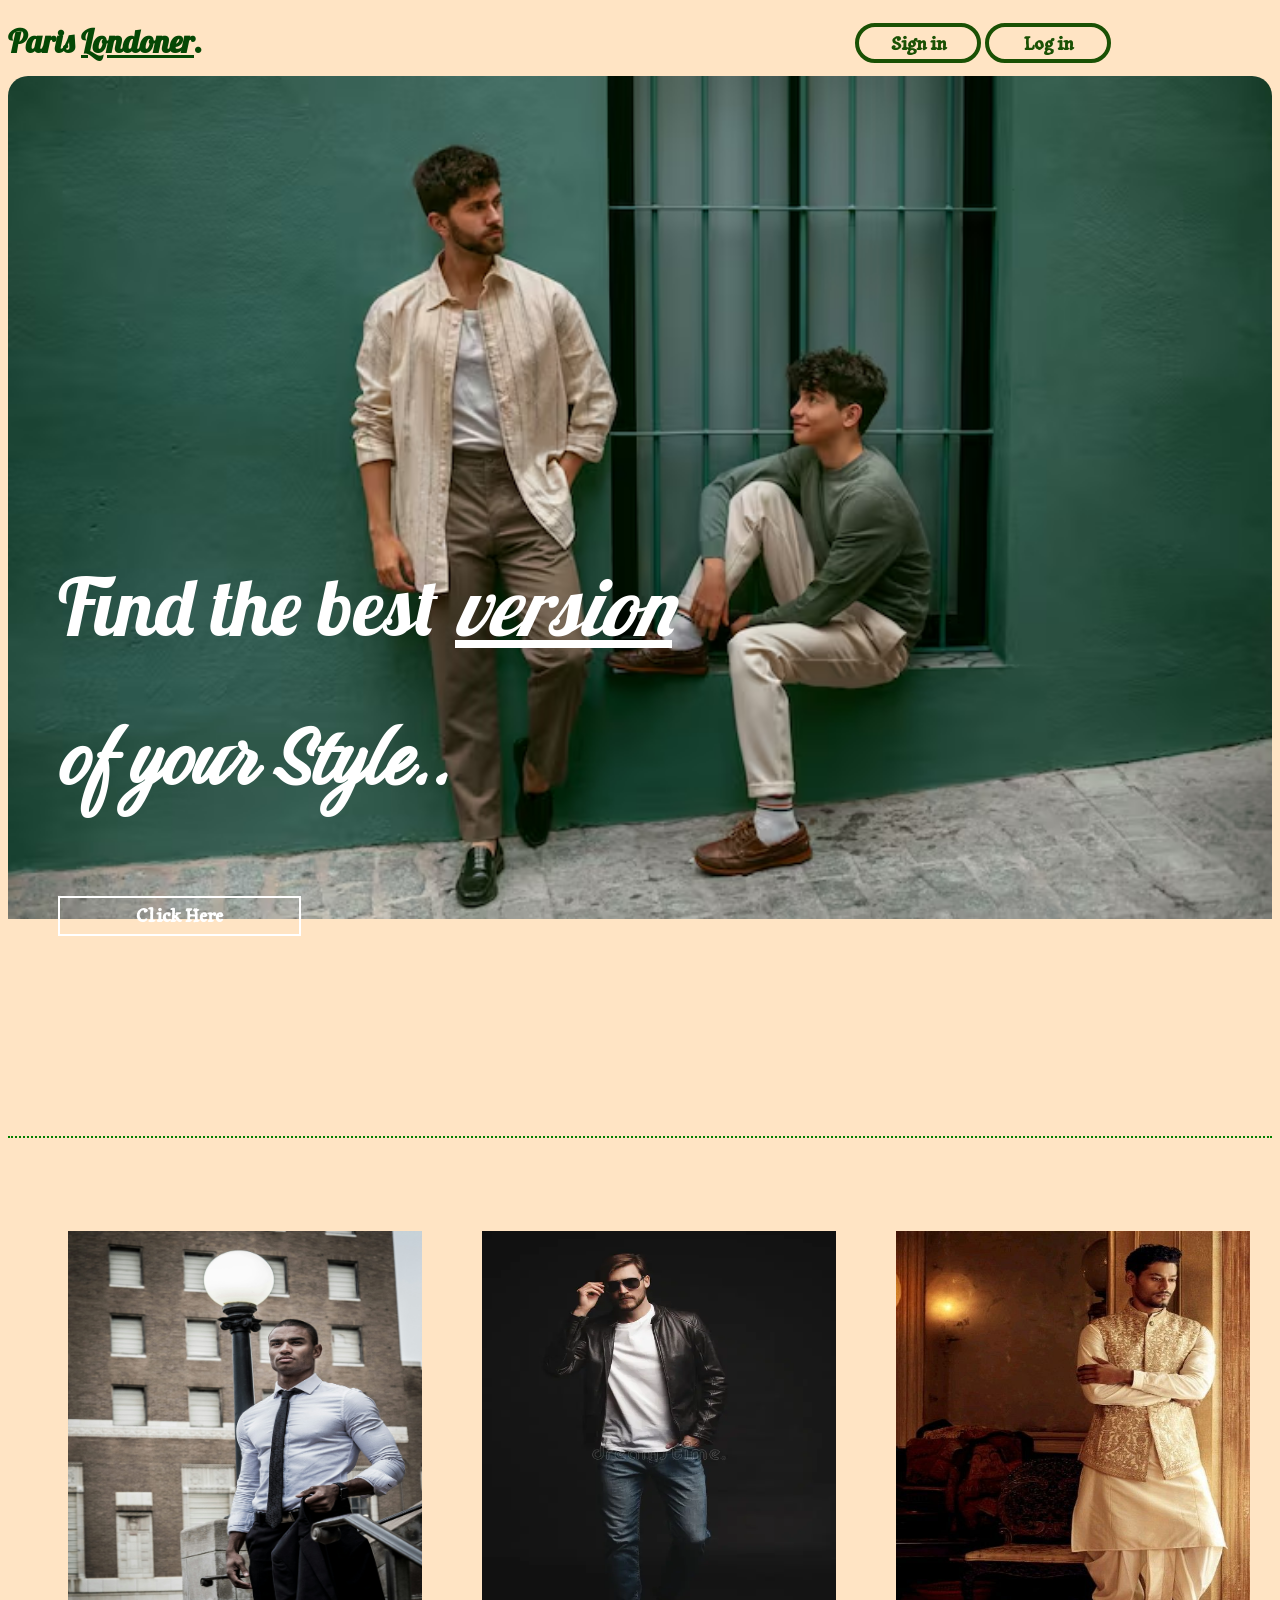
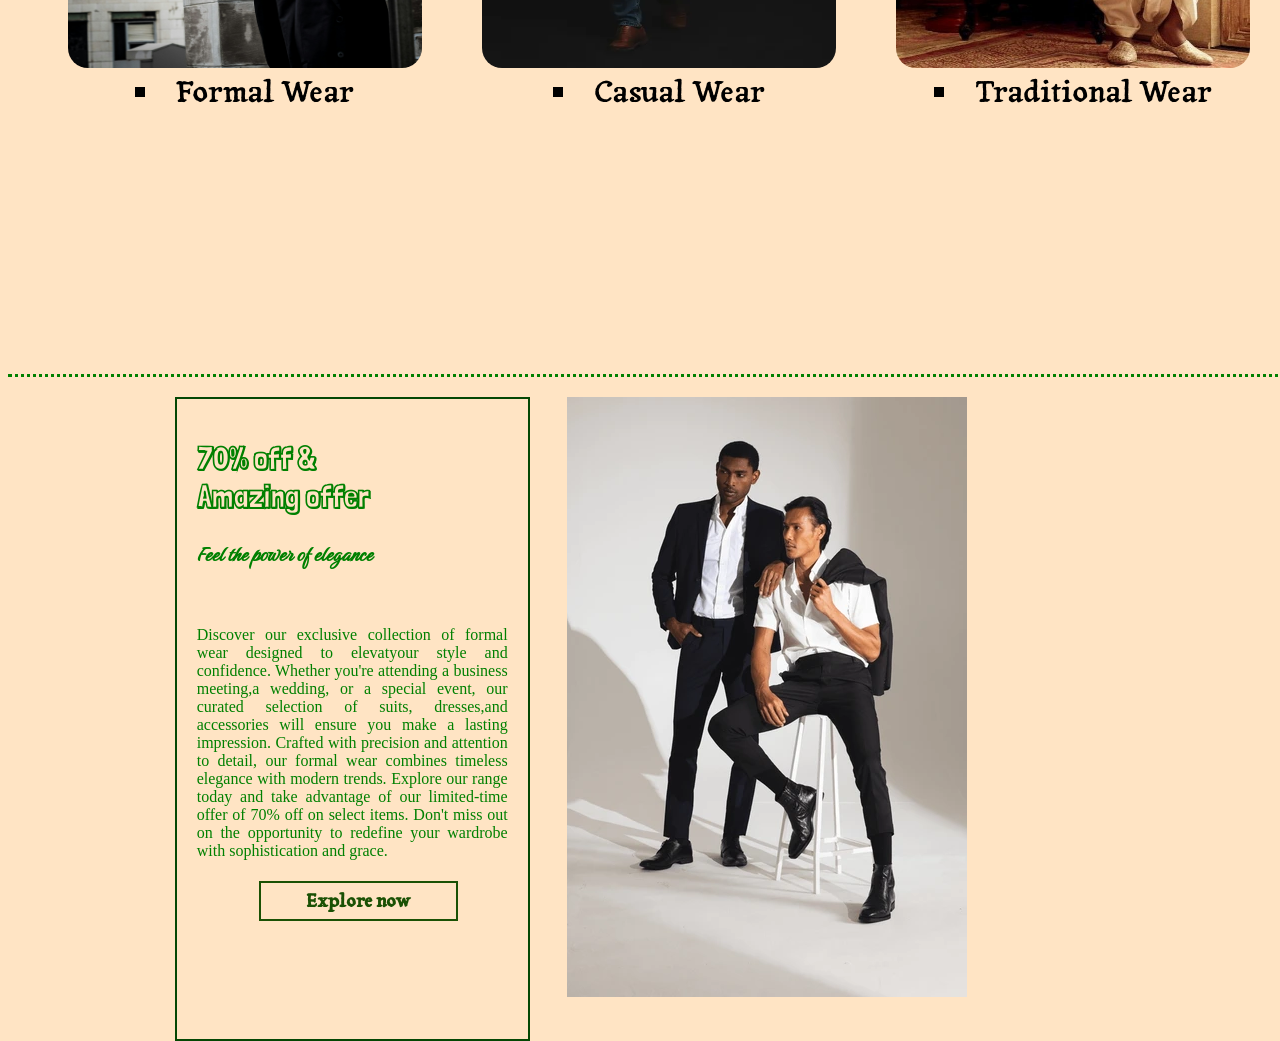
<file: home.html>
<!DOCTYPE html>
<html lang="en">

<head>
    <meta charset="UTF-8">
    <meta name="viewport" content="width=device-width, initial-scale=1.0">
    <link rel="stylesheet" href="india.css">
    <link rel="preconnect" href="https://fonts.gstatic.com" crossorigin>
    <link href="https://fonts.googleapis.com/css2?family=Lobster&
    family=Permanent+Marker&family=Roboto+Condensed:ital,
    wght@0,100..900;1,100..900&family=Tagesschrift&display=swap" rel="stylesheet">
    <link rel="stylesheet" href="https://cdnjs.cloudflare.com/ajax/libs/font-awesome/4.7.0/css/font-awesome.min.css">
    <link rel="stylesheet" href="https://cdnjs.cloudflare.com/ajax/libs/font-awesome/4.7.0/css/font-awesome.min.css">
    <link rel="preconnect" href="https://fonts.googleapis.com">
    <link rel="preconnect" href="https://fonts.gstatic.com" crossorigin>
    <link href="https://fonts.googleapis.com/css2?family=Birthstone&
family=Delius&family=Kaushan+Script&family=David libre&family=Londrina+Shadow&family=Kenia&family=Konkhmer+Sleokchher&
family=Lobster&family=Merienda&family=Newsreader&family=Lemon&family=Permanent+Marker&family=Roboto+Condensed:ital
,wght@0,100..900;1,100..900&
family=Roboto+Slab&family=Tagesschrift&display=swap" rel="stylesheet">
</head>

<body>
    <div class="header">
        <h1 style="margin-bottom:-58px;font-family:lobster;color:#054805">Paris <u>Londoner</u>.</h1>
        <button id="switch" onclick="document.getElementById('id02').style.display='block'">Sign in</button>
        <button onclick="document.getElementById('id01').style.display='block'">Log in</button>
        <div id="id01" class="modal">
            <form class="modal-content animate" action="/action_page.php" method="post">
                <div class="imgcontainer">
                    <span onclick="document.getElementById('id01').style.display='none'" class="close"
                        title="Close Modal">&times;</span>
                </div>

                <div class="container">
                    <label for="uname"><b>Username</b></label>
                    <input type="text" placeholder="Enter Username" name="uname" required>

                    <label for="mail"><b>Email id</b></label>
                    <input type="email" placeholder="Enter Email id" name="mail" required>

                    <label for="psw"><b>Password</b></label>
                    <input type="password" placeholder="Enter Password" name="psw" maxlength="5" required>
                    
                    

                    <button type="submit" id="login">Login</button>
                    <label>
                        <input type="checkbox" checked="checked" class="remember"> Remember me
                    </label>
                </div>

                <div class="container" style="background-color:#f1f1f1">
                    <button type="button" onclick="document.getElementById('id01').style.display='none'"
                        class="cancelbtn">Cancel</button>
                    <span class="psw">Forgot <a href="#">password?</a></span>
                </div>
            </form>
        </div>
        <div id="id02" class="modal">
            <form class="modal-content animate" action="/action_page.php" method="post">
                <div class="imgcontainer">
                    <span onclick="document.getElementById('id02').style.display='none'" class="close"
                        title="Close Modal">&times;</span>
                </div>

                <div class="container">
                    <label for="uname"><b>Full Name</b></label>
                    <input type="text" placeholder="Enter Username" name="uname" required>

                    <label for="mail"><b>Email id</b></label>
                    <input type="email" placeholder="Enter Email id" name="psw" required>

                    <label for="psw" maxlength="5"><b>Password</b></label>
                    <input type="password" placeholder="Enter Password" name="psw" required>
                    <button type="submit" id="login">Sign in</button>
                </div>
            </div>
        <img src="header.avif">
        <div class="head-text">
            <p>Find the best <i><u>version</u></i></p>
            <h2 style="font-family:birthstone;font-size:100px">of your Style..</h2>
            <button
                style="border-radius:0;border-color:white;border-width:2px;color:white;background-color:transparent">Click
                Here</button>
        </div>
    </div>
    <div class="ribbon">
        <div><button class="op"
                style="border-radius:0;border-color:white;border-width:2px;color:white;background-color:transparent">Click
                Here</button><img src="ph1.jpg">
            <li>Formal Wear</li>
        </div>
        <div><button class="op"
                style="border-radius:0;border-color:white;border-width:2px;color:white;background-color:transparent">Click
                Here</button><img src="ph2.webp">
            <li>Casual Wear</li>
        </div>
        <div><button class="op"
                style="border-radius:0;border-color:white;border-width:2px;color:white;background-color:transparent">Click
                Here</button><img src="ph4.jpg">
            <li>Traditional Wear</li>
        </div>
    </div>
    <div class="description">
        <div id="info">
            <h1>70% off &<br>Amazing offer</h1>
            <h2 style="font-family:birthstone"> Feel the power of elegance</h2><br>
            <p style="text-align:justify;font-family:calibri">
                Discover our exclusive collection of formal wear
                designed to elevatyour style and confidence.
                Whether you're attending a business meeting,a
                wedding, or a special event, our curated
                selection of suits, dresses,and accessories
                will ensure you make a lasting impression.
                Crafted with precision and attention to detail,
                our formal wear combines timeless elegance
                with modern trends. Explore our range today
                and take advantage of our limited-time offer of
                70% off on select items. Don't miss out on the
                opportunity to redefine your wardrobe with
                sophistication and grace.
            </p>
            <button>Explore now</button>
        </div>
        <div><img src="ph3.webp"></div>
    </div>
    <script src="script.js"></script>
</body>
</html>
</file>
<file: india.css>
body
{
    background-color:bisque;
}
#switch
{
    margin-left:76%;
}

button
{
   position:relative;
   font-family:Tagesschrift;
   z-index:100;
   padding:5px;
   width:10%;
   height:40px;
   background-color:transparent;
   margin-top:20px;
   margin-bottom:13px;
   border-radius:20px;
   font-size:18px;
    margin-right:25px;
    border: 4px solid rgb(26, 81, 4);
    color:rgb(26, 81, 4);
    transition: 2s;
    transition-delay:0.1s;
    font-weight:bold;
}
button:hover
{
    background-color:rgb(24, 79, 3);
    color:white;
    transform:scale(1.09);
    cursor:pointer;
}
.head-text p
{
    font-family:lobster;
    font-size:100px;
}
.header
{    
    width: 100%;
}
.header>img
{
    width: 100%;
    border-top-right-radius:20px;
    border-top-left-radius:20px; 
}
.head-text
{
    position: relative;
    z-index: 0;
    margin-top: -535px;
    color:white;
    padding-left:50px;
}
.head-text p
{
    line-height:10px;
}
div.ribbon 
{
  width:100%;
  overflow: revert-layer;
  margin-top:187px;
  display:flex;
  border-top:2px dotted green;
}
div.ribbon div 
{
  width: 28%;
  margin-top:20px;
  margin-left:60px;
  height: 437px;
  transition: 2s;
  transition-delay:0.1s;
}
div.ribbon div img
{
    width:100%;
    height:100%;
    border-bottom-right-radius:20px;
    border-bottom-left-radius:20px;    
}

div.ribbon div:hover
{
    transform:scale(1.09);  
}
div.ribbon div:hover button
{
    opacity:1;
}
.op
{
    width:28%;
    margin-left:282px;
    top:94%;
    opacity:0;
}
li
{
    list-style-type:Square;
    font-family:Tagesschrift;
    font-size:30px;
    text-align:center;
}
div.ribbon div:hover li
{
    opacity:0;
}
.description
{
  height: 40%;
  width: 82%;
  margin-top: 10%;
  padding-left: 260px;
  font-family:Londrina Shadow;
  color:green;
  border-top:3px dotted green;
  padding-top:20px;
}
#info
{
    height: 40%;
    width: 30%;
    padding:20px;
    border:2px solid rgb(4, 71, 4);
    padding-bottom:20px;
}
.description div
{
    float:left;
    margin-right:185px;
}
#info>button
{
    border-radius:0;
    border-color:rgb(26, 81, 4);
    border-width:2px;
    color:rgb(26, 81, 4);
    transition:none;
    width:40%;
    background-color:transparent;
}
#info>button:hover
{
    translate:scale(0);
    background-color:rgb(26, 81, 4);
    color:bisque;
}
@media screen and (max-width:1357px)
{
    .description div
    {
        float:left;
        margin-right:79px;
         margin-left:-4%; 
    }
    .header>button
    {
        margin-left:-2%;
        
    }
    #switch
    {
        margin-left:67%;
    }
    #info
    {
        width:30%;
        height:600px;
        margin-left:-9%;
    }
    #info button
    {
        width:64%;
        margin-left:20%;
        margin-top:5px;
    }   
    .ribbon div> button
    {
        width:64%;
        margin-left:20%;
    }
    .description
    {
        margin-top:30%;
    }
    .head-text p
    {
        line-height:0;
        margin-top:18%;
        font-size:80px;
    }
    .head-text button
    {
        width:20%;
        margin-top:-21px;
    }
}
@media screen and(max-height:1800px)
{
    .description div
    {
        float:left;
        margin-right:79px;
        margin-left:-4%; 
    }
    
}
input[type=text], input[type=password], input[type=email] 
{
  width: 100%;
  padding: 12px 20px;
  margin: 8px 0;
  display: inline-block;
  border: 1px solid rgb(24, 79, 3);
  box-sizing: border-box;
}
/* Set a style for login buttons */
#login 
{
  background-color: #04AA6D;
  color: white;
  padding: 10px ;
  margin-left: 150px;
  border: none;
  cursor: pointer;
  width: 30%;
}
#login,.cancelbtn:hover 
{
  transform: none;
  transition: none;
}
.cancelbtn:hover 
{
  background-color:rgb(244, 67, 54);
}


/* Extra styles for the cancel button */
.cancelbtn 
{
  width: auto;
  padding: 10px 18px;
  background-color: #f44336;
  color: white;
  border: none;
}

/* Center the image and position the close button */
.imgcontainer 
{
  text-align: center;
  margin: 24px 0 12px 0;
  position: relative;
}
.container 
{
  padding: 16px;
}

span.psw 
{
  float: right;
  padding-top: 16px;
}

/* The Modal (background) */
.modal 
{
  display: none; /* Hidden by default */
  position: fixed; /* Stay in place */
  z-index: 1; /* Sit on top */
  left: 0;
  top: 0;
  width: 100%; /* Full width */
  height: 100%; /* Full height */
  overflow: auto; /* Enable scroll if needed */
  padding-top: 60px;
}

/* Modal Content/Box */
.modal-content 
{
  background-color: #fefefe;
  margin: 5% auto 15% 20%; /* 5% from the top, 15% from the bottom and centered */
  border: 1px solid #888;
  width: 50%; /* Could be more or less, depending on screen size */
}

/* The Close Button (x) */
.close 
{
  position: absolute;
  right: 25px;
  top: 0;
  color: #000;
  font-size: 35px;
  font-weight: bold;
}

.close:hover,
.close:focus 
{
  color: red;
  cursor: pointer;
}
/* Change styles for span and cancel button on extra small screens */
@media screen and (max-width: 300px) 
{
  span.psw 
  {
    display: block;
    float: none;
  }
  .cancelbtn 
  { 
    width: 100%;
  }
}
.remember, input[type=checkbox]
{
    margin-top:20px;
}
</file>
